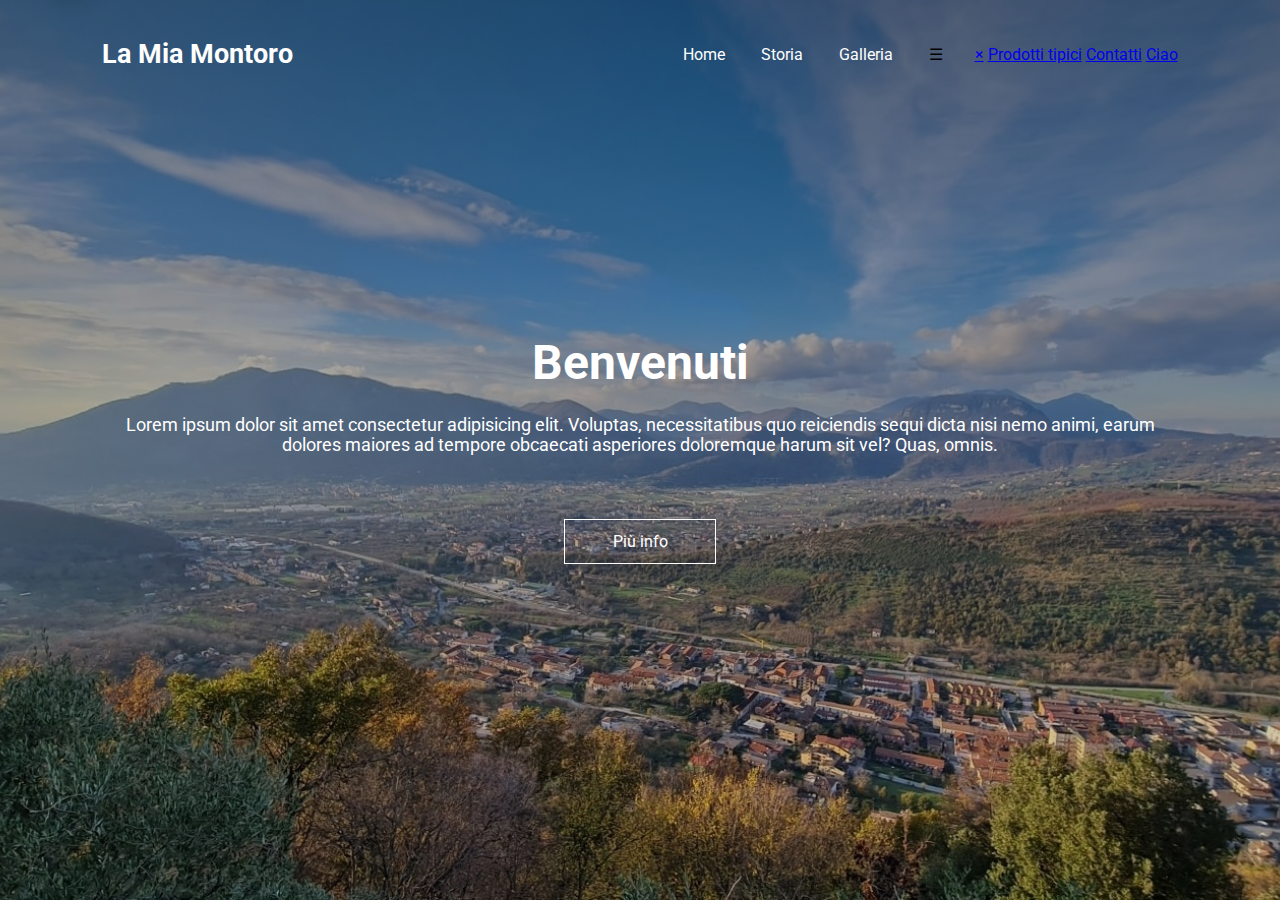
<file: index.html>
<!DOCTYPE html>
<html lang="it">
  <head>
    <meta charset="UTF-8" />
    <meta name="viewport" content="width=device-width, initial-scale=1.0" />
    <link rel="stylesheet" href="css/style.css" />
    <title>La Mia Montoro</title>
  </head>
  <body>
    <div class="mycontainer">
      <nav>
        <div class="logo">
          <h3>La Mia Montoro</h3>
        </div>
        <ul>
          <li><a href="index.html">Home</a></li>
          <li><a href="about.html">Storia</a></li>
          <li><a href="">Galleria</a></li>
          <li><span class="open-sidebar" onclick="openNav()">&#9776;</span></li>
        </ul>
        <div id="mySidenav" class="sidenav">
          <a href="javascript:void(0)" class="closebtn" onclick="closeNav()"
            >&times;</a>
          <a href="#">Prodotti tipici</a>
          <a href="#">Contatti</a>
          <a href="#">Ciao</a>
        </div>
      </nav>
      <section id="mysection">
        <div class="welcome">
          <div class="head-welcome">
            <h1></h1>
          </div>
          <div class="text-welcome">
            <p>
              Lorem ipsum dolor sit amet consectetur adipisicing elit. Voluptas,
              necessitatibus quo reiciendis sequi dicta nisi nemo animi, earum
              dolores maiores ad tempore obcaecati asperiores doloremque harum
              sit vel? Quas, omnis.
            </p>
          </div>
          <div class="mybtn">
            <a href=""><span></span>Più info</a>
          </div>
        </div>
      </section>
    </div>
    <script src="js/typewriting.js"></script>
    <script>
      function openNav() {
        document.getElementById("mySidenav").style.width = "250px";
      }

      function closeNav() {
        document.getElementById("mySidenav").style.width = "0";
      }
    </script>
  </body>
</html>
</file>
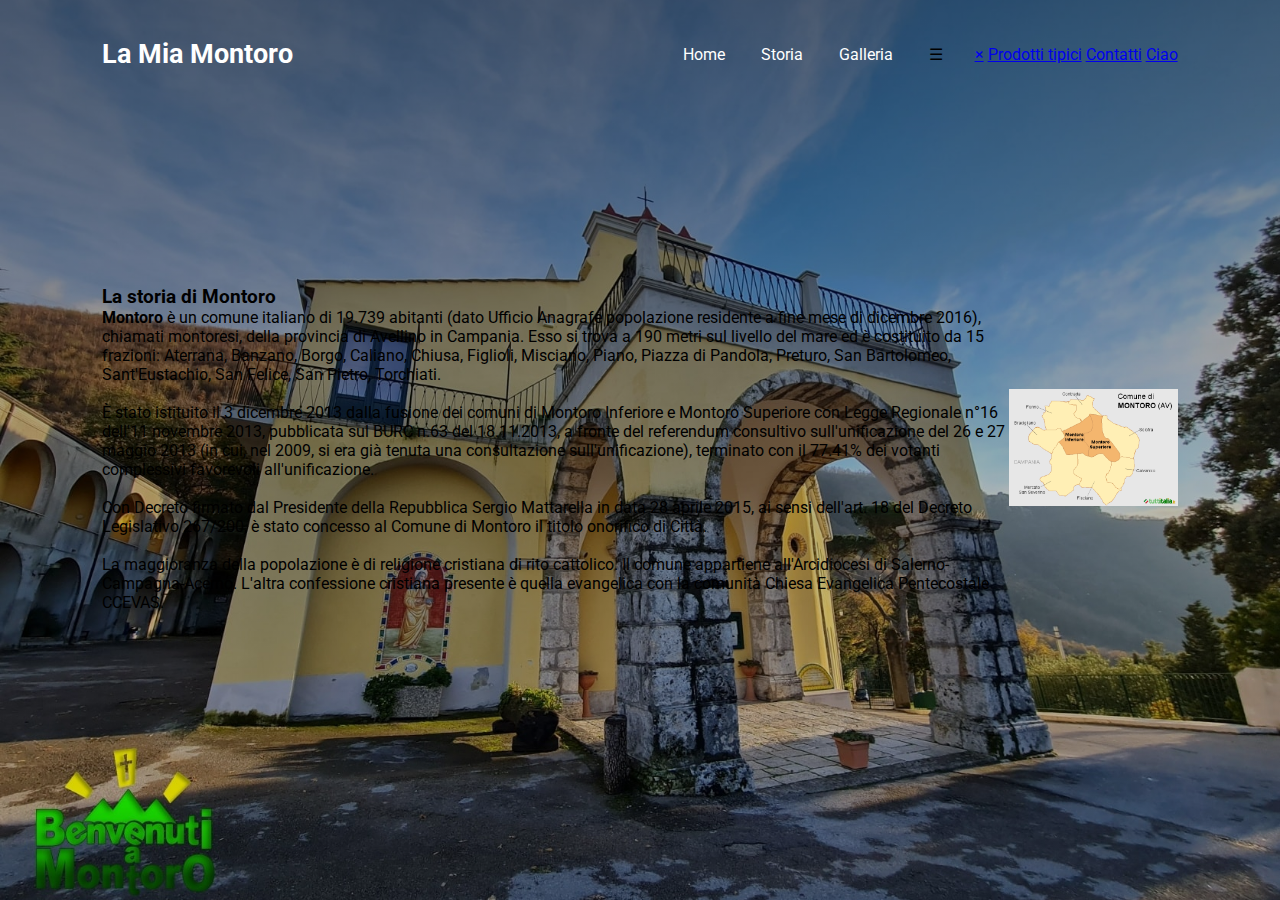
<file: about.html>
<!DOCTYPE html>
<html lang="it">
  <head>
    <meta charset="UTF-8" />
    <meta name="viewport" content="width=device-width, initial-scale=1.0" />
    <title>La Mia Montoro | Storia</title>
    <link rel="stylesheet" href="css/style.css" />
  </head>
  <body>
    <div class="mycontainer about">
      <nav>
        <div class="logo">
          <h3>La Mia Montoro</h3>
        </div>
        <ul>
          <li><a href="index.html">Home</a></li>
          <li><a href="about.html">Storia</a></li>
          <li><a href="">Galleria</a></li>
          <li><span class="open-sidebar" onclick="openNav()">&#9776;</span></li>
        </ul>
        <div id="mySidenav" class="sidenav">
          <a href="javascript:void(0)" class="closebtn" onclick="closeNav()"
            >&times;</a
          >
          <a href="#">Prodotti tipici</a>
          <a href="#">Contatti</a>
          <a href="#">Ciao</a>
        </div>
      </nav>
      <section id="about-sec">
        <div class="col-about col-text">
          <div class="about-head">
            <div class="about-text">
              <h3>La storia di Montoro</h3>
            </div>
          </div>
          <div class="about-desc">
            <p>
              <strong>Montoro</strong> è un comune italiano di 19.739 abitanti
              (dato Ufficio Anagrafe popolazione residente a fine mese di
              dicembre 2016), chiamati montoresi, della provincia di Avellino in
              Campania. Esso si trova a 190 metri sul livello del mare ed è
              costituito da 15 frazioni: Aterrana, Banzano, Borgo, Caliano,
              Chiusa, Figlioli, Misciano, Piano, Piazza di Pandola, Preturo, San
              Bartolomeo, Sant'Eustachio, San Felice, San Pietro, Torchiati.
              <br /><br />
              È stato istituito il 3 dicembre 2013 dalla fusione dei comuni di
              Montoro Inferiore e Montoro Superiore con Legge Regionale n°16
              dell'11 novembre 2013, pubblicata sul BURC n.63 del 18.11.2013, a
              fronte del referendum consultivo sull'unificazione del 26 e 27
              maggio 2013 (in cui, nel 2009, si era già tenuta una consultazione
              sull'unificazione), terminato con il 77.41% dei votanti
              complessivi favorevoli all'unificazione.
              <br /><br />
              Con Decreto firmato dal Presidente della Repubblica Sergio
              Mattarella in data 28 aprile 2015, ai sensi dell'art. 18 del
              Decreto Legislativo 267/200, è stato concesso al Comune di Montoro
              il titolo onorifico di Città.
              <br /><br />
              La maggioranza della popolazione è di religione cristiana di rito
              cattolico. Il comune appartiene all'Arcidiocesi di
              Salerno-Campagna-Acerno. L'altra confessione cristiana presente è
              quella evangelica con la comunità Chiesa Evangelica Pentecostale
              CCEVAS.
            </p>
          </div>
        </div>
        <div class="col-about">
          <div class="about-img">
            <img id="img-about" src="imgs/comune-di-montoro.png" />
          </div>
        </div>
      </section>
    </div>
    <script>
      function openNav() {
        document.getElementById("mySidenav").style.width = "250px";
      }

      function closeNav() {
        document.getElementById("mySidenav").style.width = "0";
      }
    </script>
  </body>
</html>
</file>
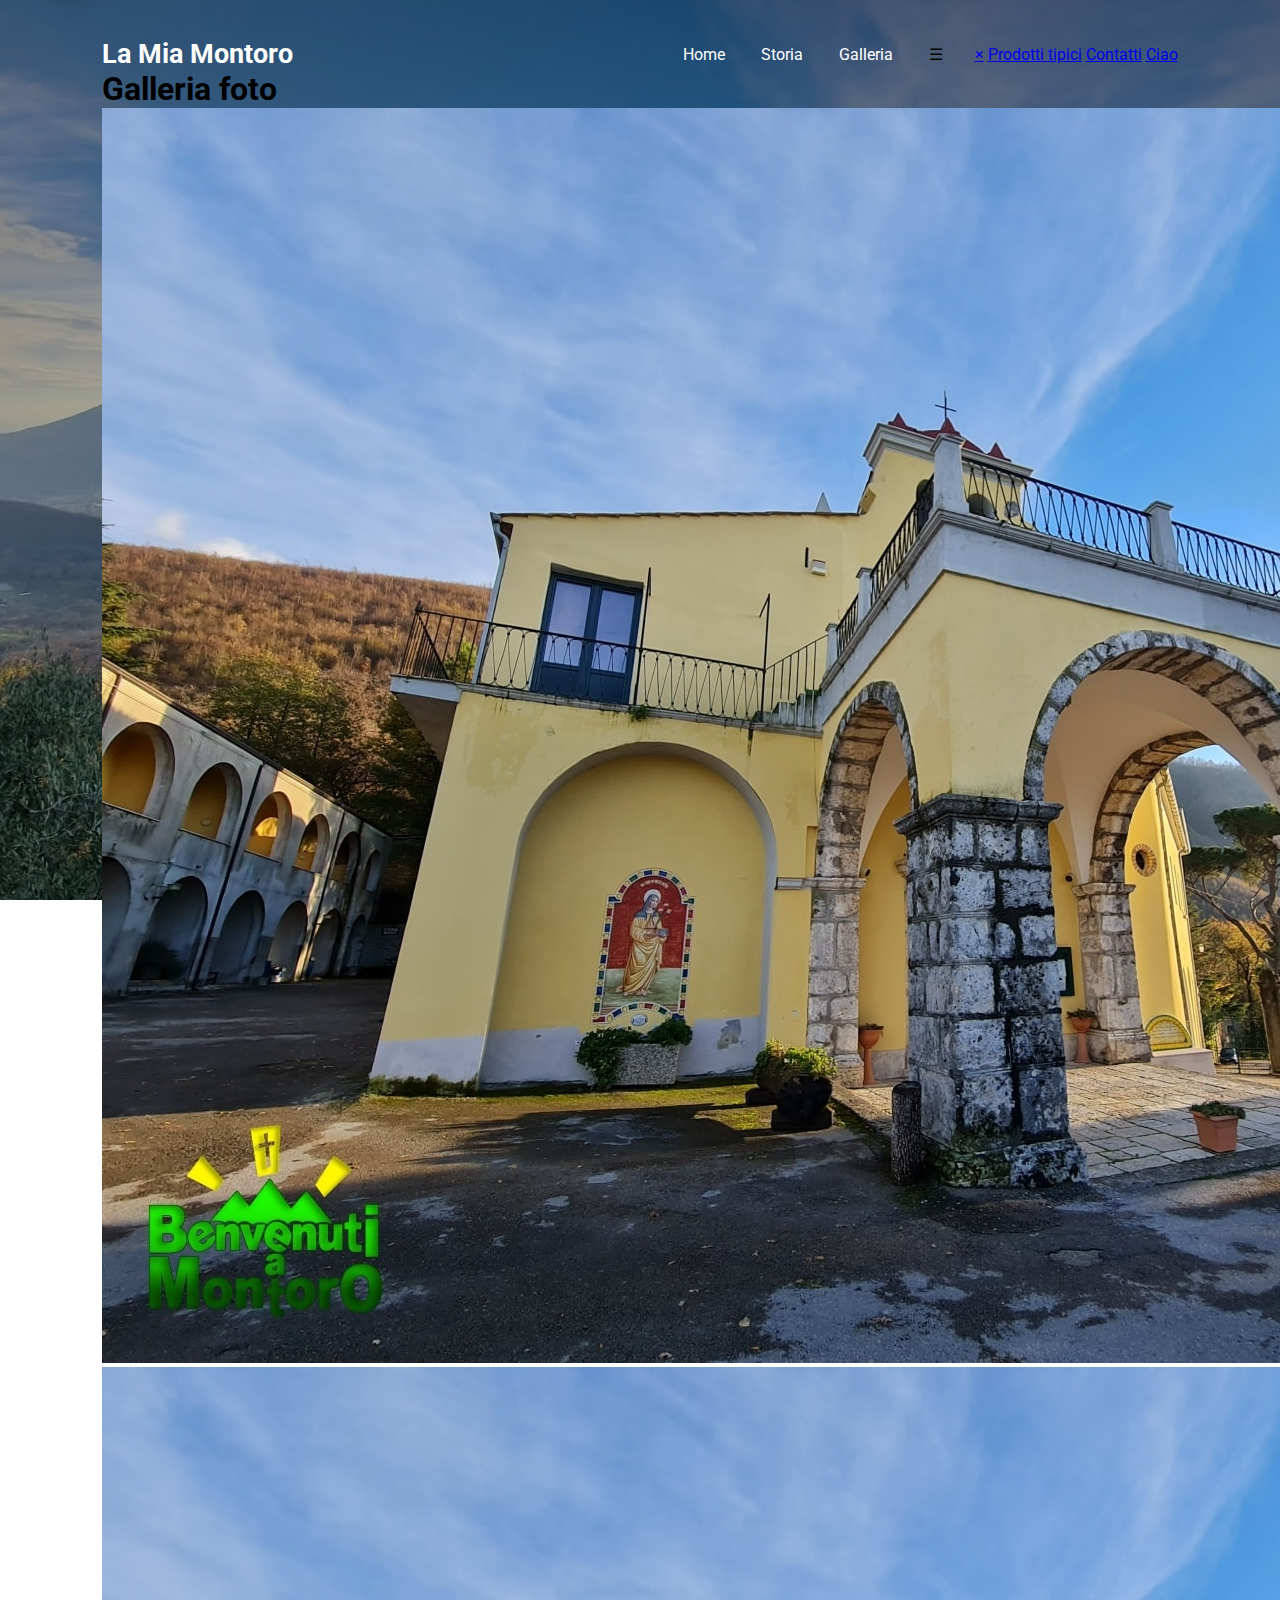
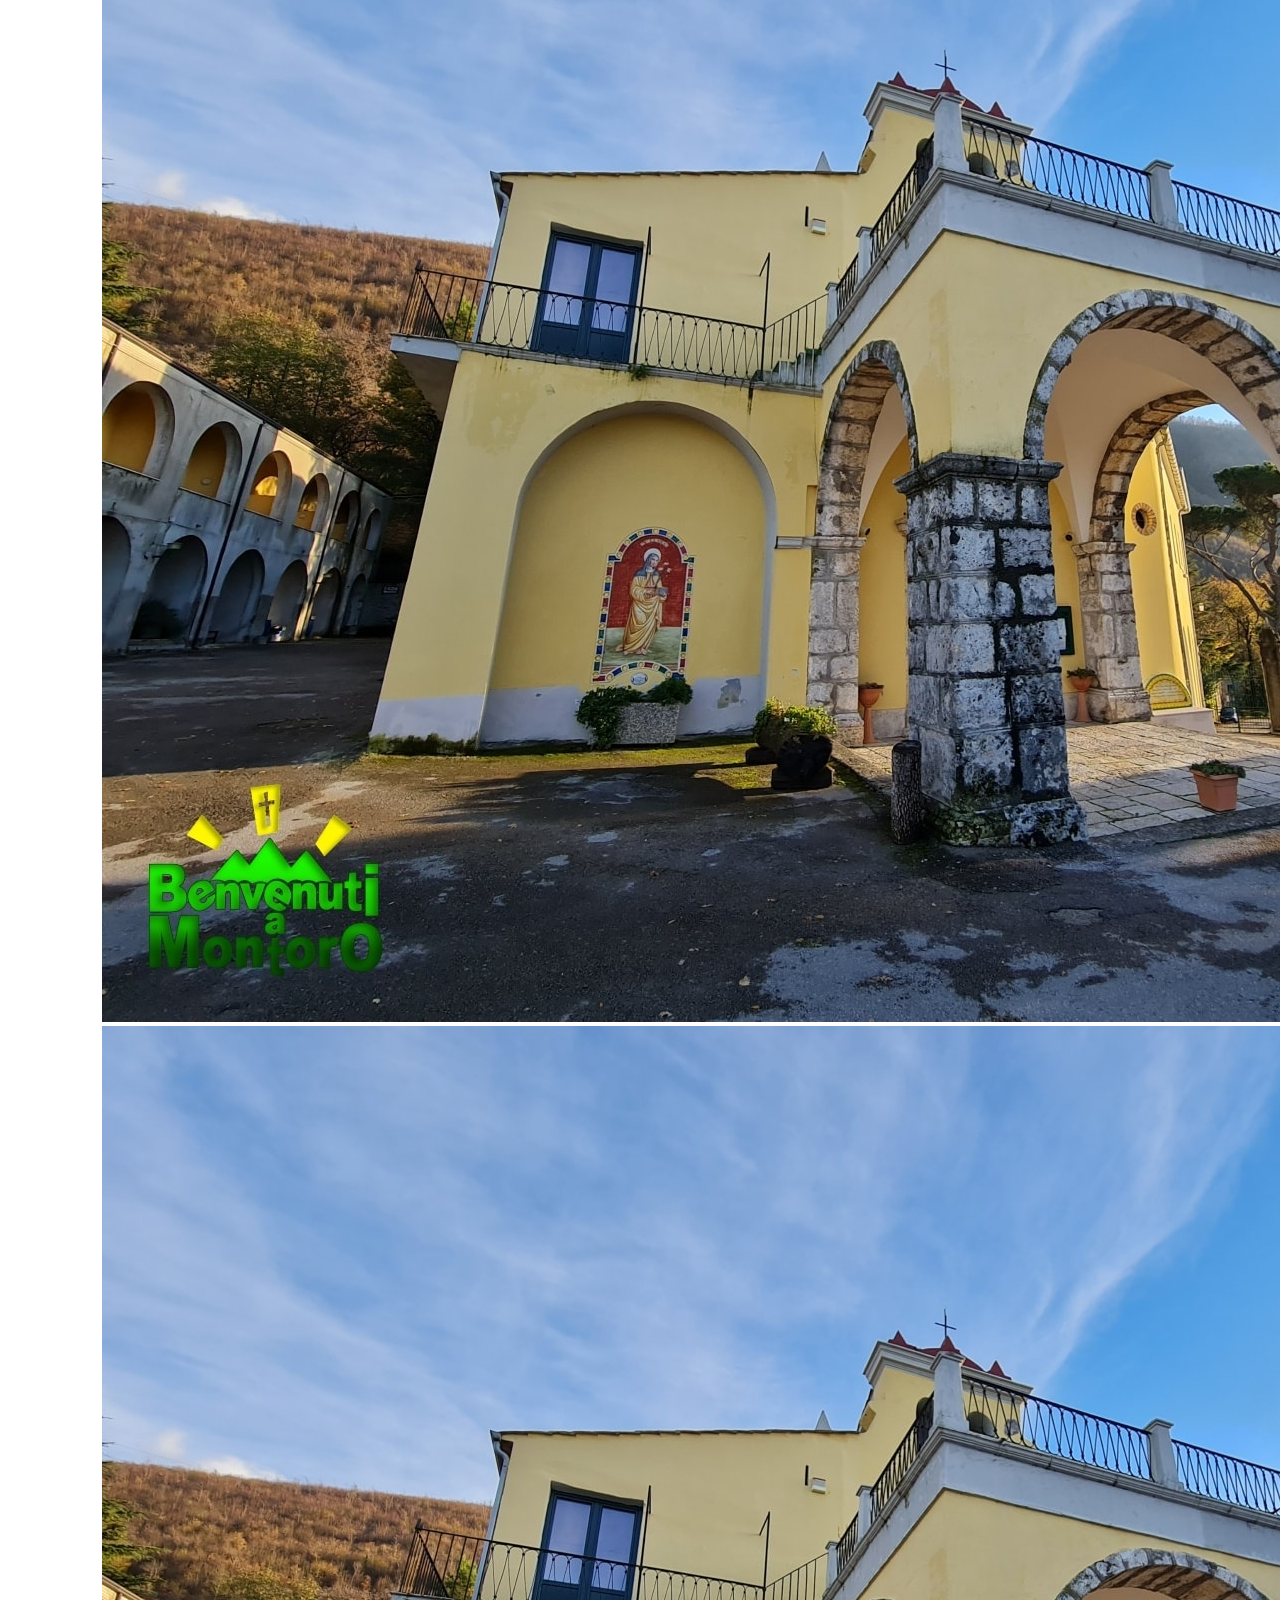
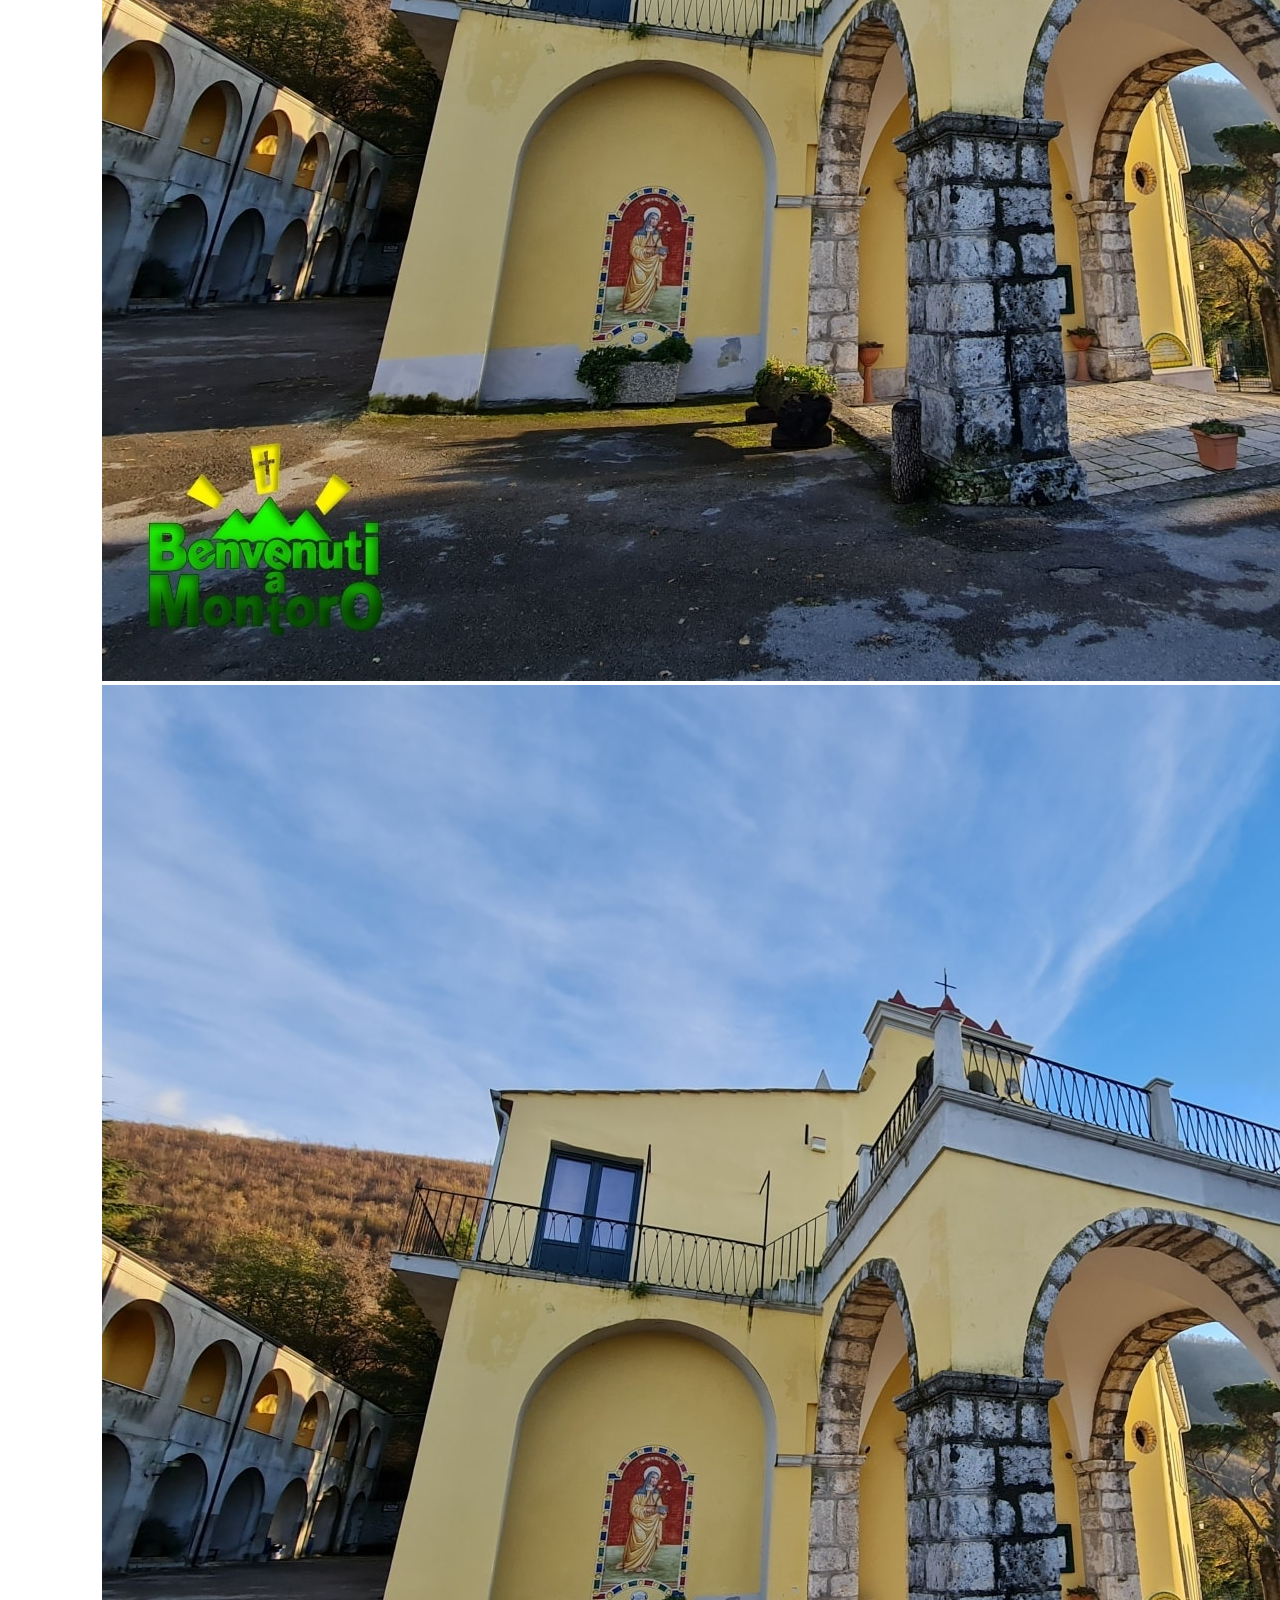
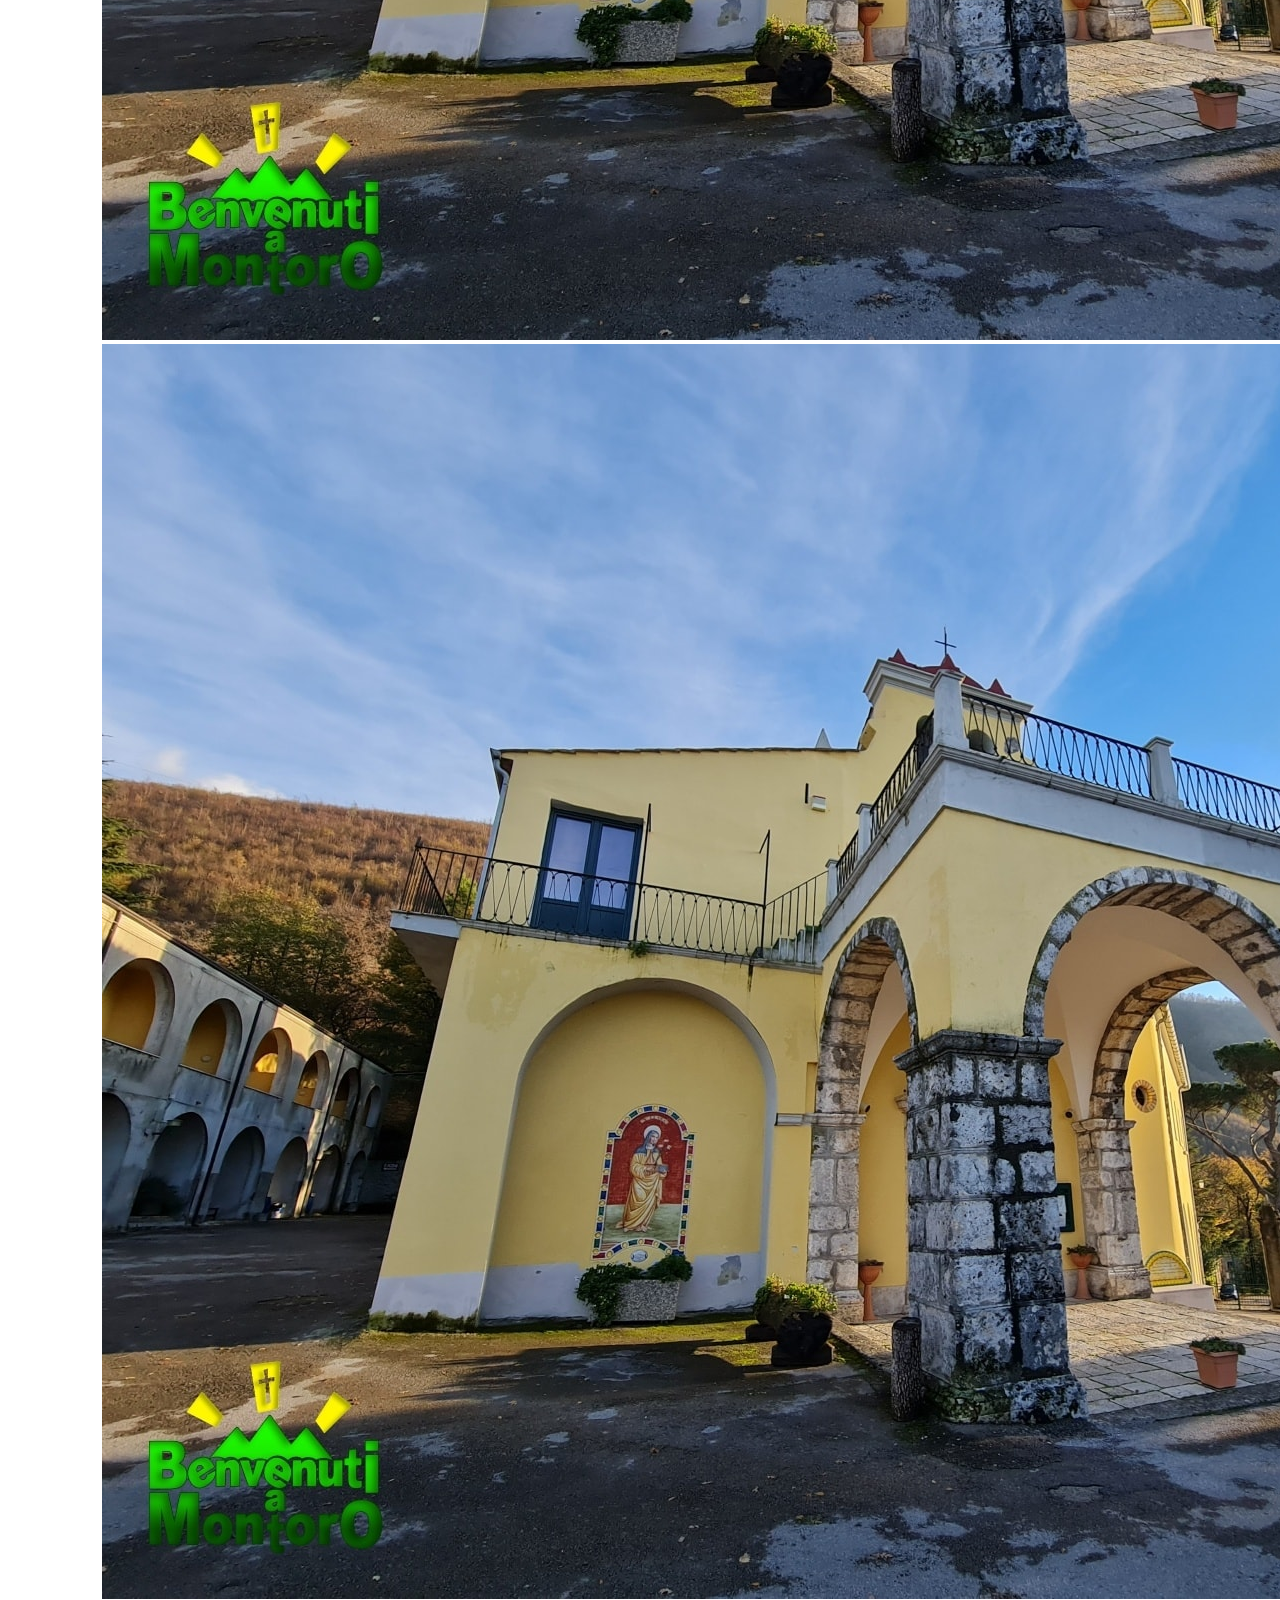
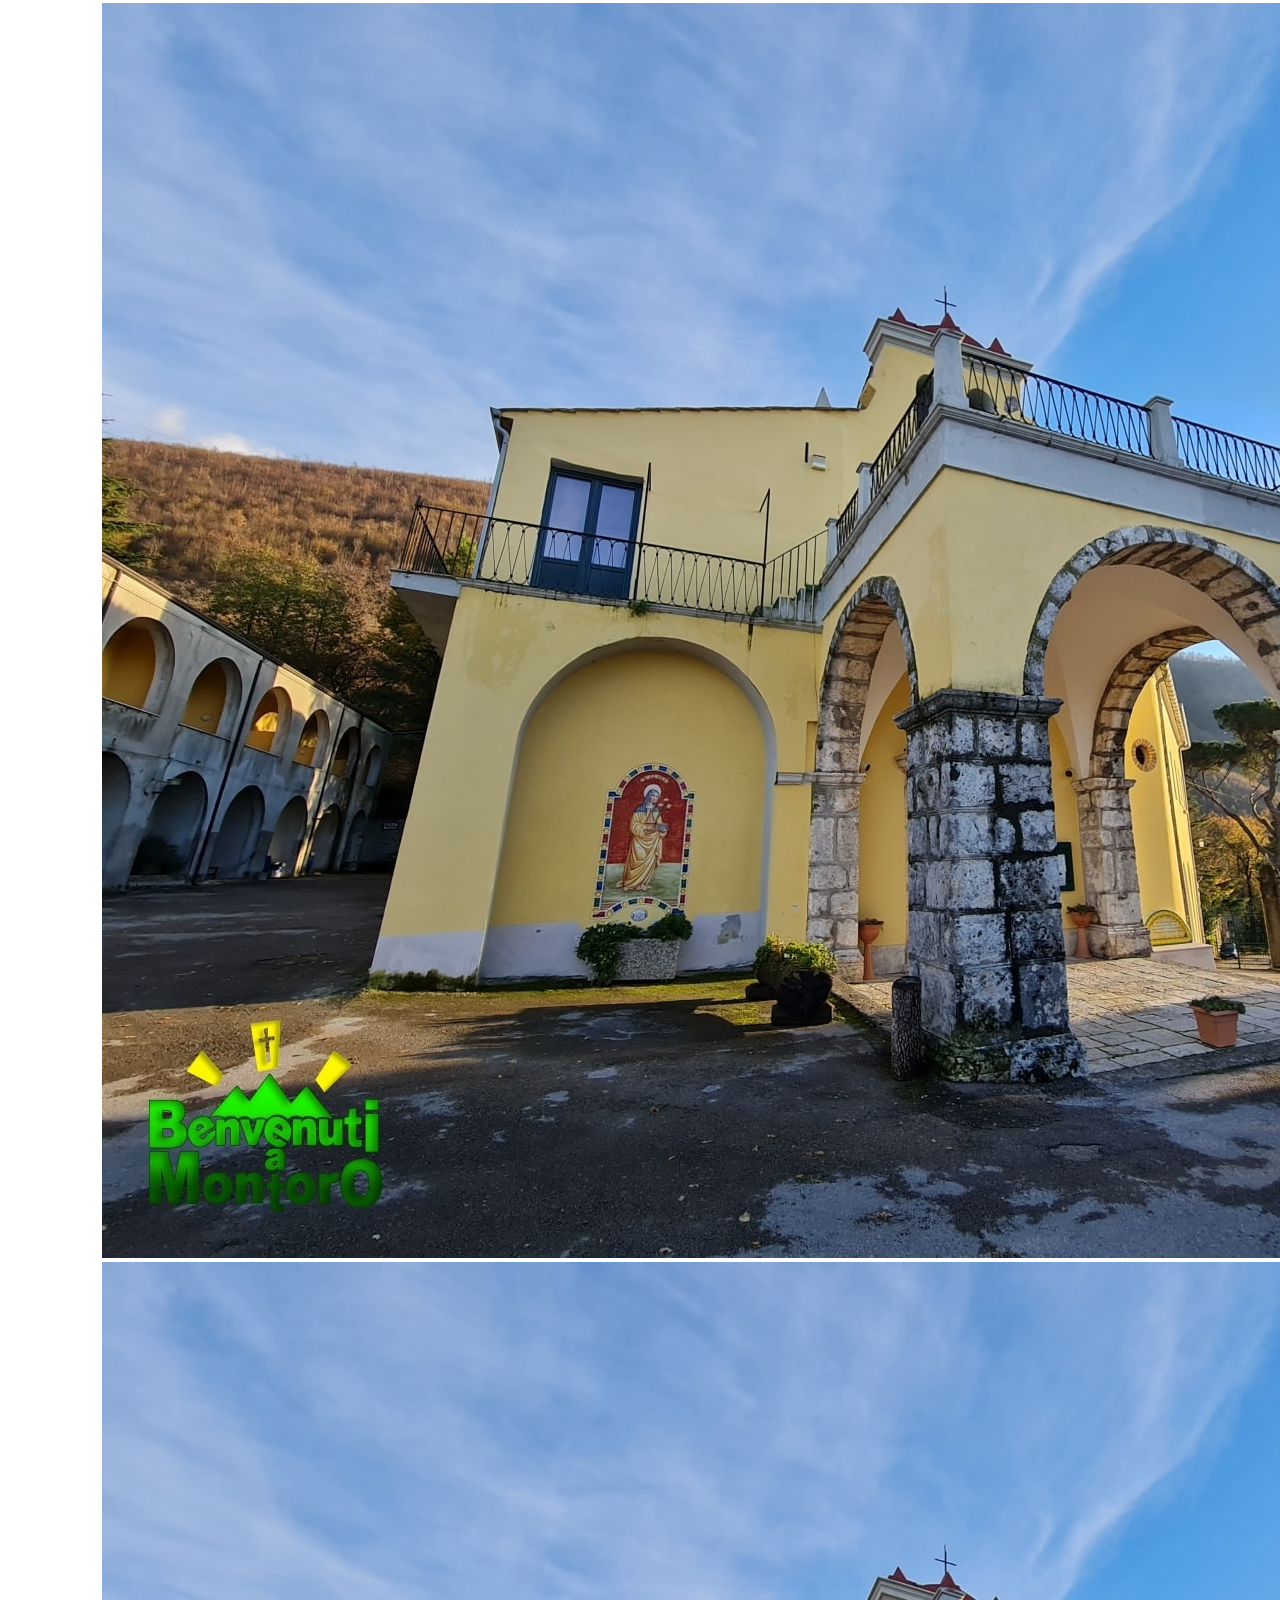
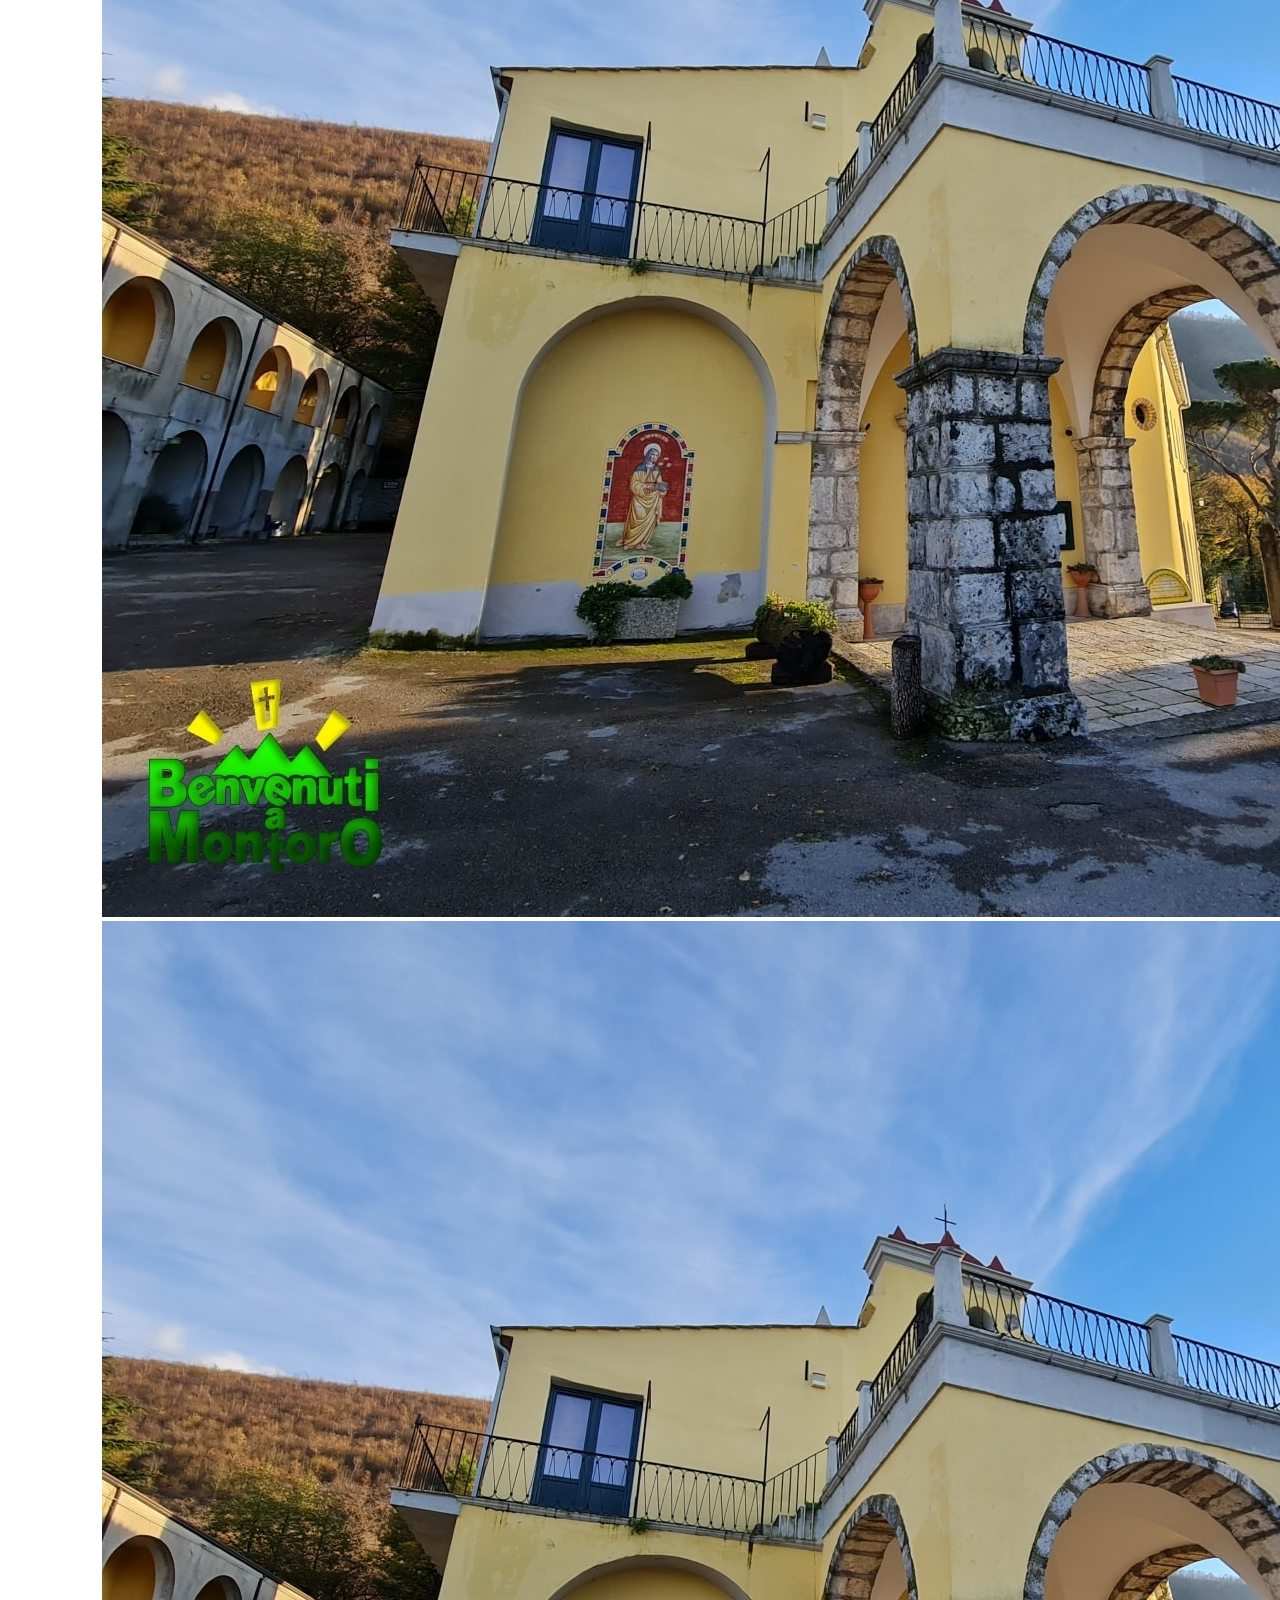
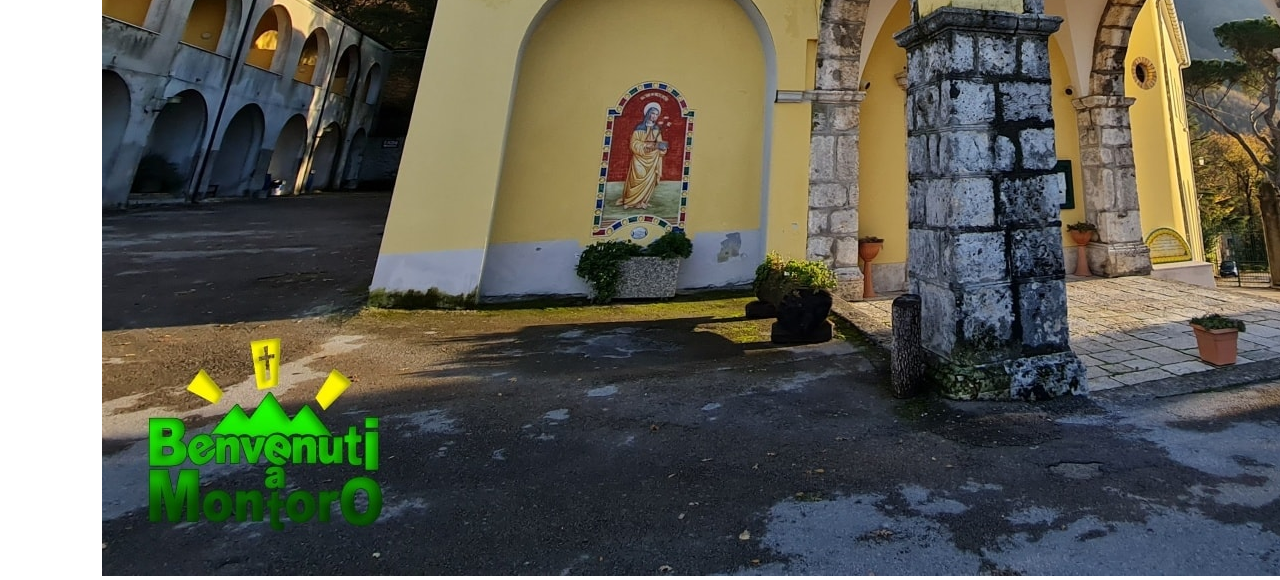
<file: galleria.html>
<!DOCTYPE html>
<html lang="it">
<head>
    <meta charset="UTF-8">
    <meta name="viewport" content="width=device-width, initial-scale=1.0">
    <title>Galleria | La Mia Montoro</title>
    <link rel="stylesheet" href="css/style.css">
</head>
<body>
    <div class="mycontainer lamiagalleria">
      <nav>
        <div class="logo">
          <h3>La Mia Montoro</h3>
        </div>
        <ul>
          <li><a href="index.html">Home</a></li>
          <li><a href="about.html">Storia</a></li>
          <li><a href="galleria.html">Galleria</a></li>
          <li><span class="open-sidebar" onclick="openNav()">&#9776;</span></li>
        </ul>
        <div id="mySidenav" class="sidenav">
          <a href="javascript:void(0)" class="closebtn" onclick="closeNav()"
            >&times;</a>
          <a href="#">Prodotti tipici</a>
          <a href="#">Contatti</a>
          <a href="#">Ciao</a>
        </div>
      </nav>

      <section id="gallery-section">
            <h1>Galleria foto</h1>
            <div class="border"></div>
            <div class="gallery">
            
                <a href="" class="img-gall">
                    <img src="imgs/about.jpg" alt="">
                </a>

                <a href="" class="img-gall">
                    <img src="imgs/about.jpg" alt="">
                </a>

                <a href="" class="img-gall">
                    <img src="imgs/about.jpg" alt="">
                </a>

                <a href="" class="img-gall">
                    <img src="imgs/about.jpg" alt="">
                </a>


                <a href="" class="img-gall">
                    <img src="imgs/about.jpg" alt="">
                </a>


                <a href="" class="img-gall">
                    <img src="imgs/about.jpg" alt="">
                </a>

                <a href="" class="img-gall">
                    <img src="imgs/about.jpg" alt="">
                </a>


                <a href="" class="img-gall">
                    <img src="imgs/about.jpg" alt="">
                </a>









            </div>












      </section>
      
    <script>
      function openNav() {
        document.getElementById("mySidenav").style.width = "250px";
      }

      function closeNav() {
        document.getElementById("mySidenav").style.width = "0";
      }
    </script>
  </body>
</file>
<file: css/style.css>
@import url('https://fonts.googleapis.com/css2?family=Roboto:wght@300;400&display=swap');

*{
    margin: 0;
    padding: 0;
    font-family: 'Roboto';
}

.mycontainer{
    width: 100%;
    height: 100vh;
    padding-left: 8%;
    padding-right: 8%;
    padding-top: 3%;
    box-sizing: border-box;
    background-image: linear-gradient(rgba(0, 0, 0, 0.5), rgba(0, 0, 0, 0.1)), url(../imgs/index.jpg);
    background-position: center;
    background-repeat: no-repeat;
    background-size: cover;

}

.logo h3{
    font-size: 1.70rem;
    color: #ffff;
    
    
}

nav{
    display: flex;
    align-items: center;
}

nav ul{
    flex: 1;
    text-align: right;
    list-style: none;
}

nav ul li{
    display: inline;
    margin-right: 2rem;
}

nav ul li a{
    text-decoration: none;
    color: #ffff;
}


#mysection{
    display: flex;
    height: 88%;
    align-items: center;
    
}

#mysection .welcome{
    display: flex;
    flex-direction: column;
    align-items: center;
}

.head-welcome h1{
    font-size: 3rem;
    color: #ffff;
}

.text-welcome p{
    font-size: 1.10rem;
    text-align: center;
    color: #ffff;
    margin: 1.5rem auto;
}

.mybtn{
    margin: 40px auto 0;
}

.mybtn a {
    width: 150px;
    text-decoration: none;
    display: inline-block;
    margin: 0 10px;
    padding: 12px 0;
    color: #fff;
    border: .5px solid #ffff;
    position: relative;
    z-index: 1;
    text-align: center;
    transition: color 0.5s ;
}

.mybtn a span{
    width: 0;
    height: 100%;
    position: absolute;
    top: 0;
    left: 0;
    background: #ffff;
    z-index: -1;
    transition: 0.5s ;

}

.mybtn a:hover span{
    width: 100%;
}

.mybtn a:hover{
    color: #000;
}

.about{

    background-image: linear-gradient(rgba(0, 0, 0, 0.5), rgba(0, 0, 0, 0.1)), url(../imgs/about.jpg);
    background-position: center;
    background-repeat: no-repeat;
    background-size: cover;
}


#about-sec{
    height: 88%;
    display: flex;
    align-items: center;
}


#img-about{
    width: 100%;
    
}
</file>
